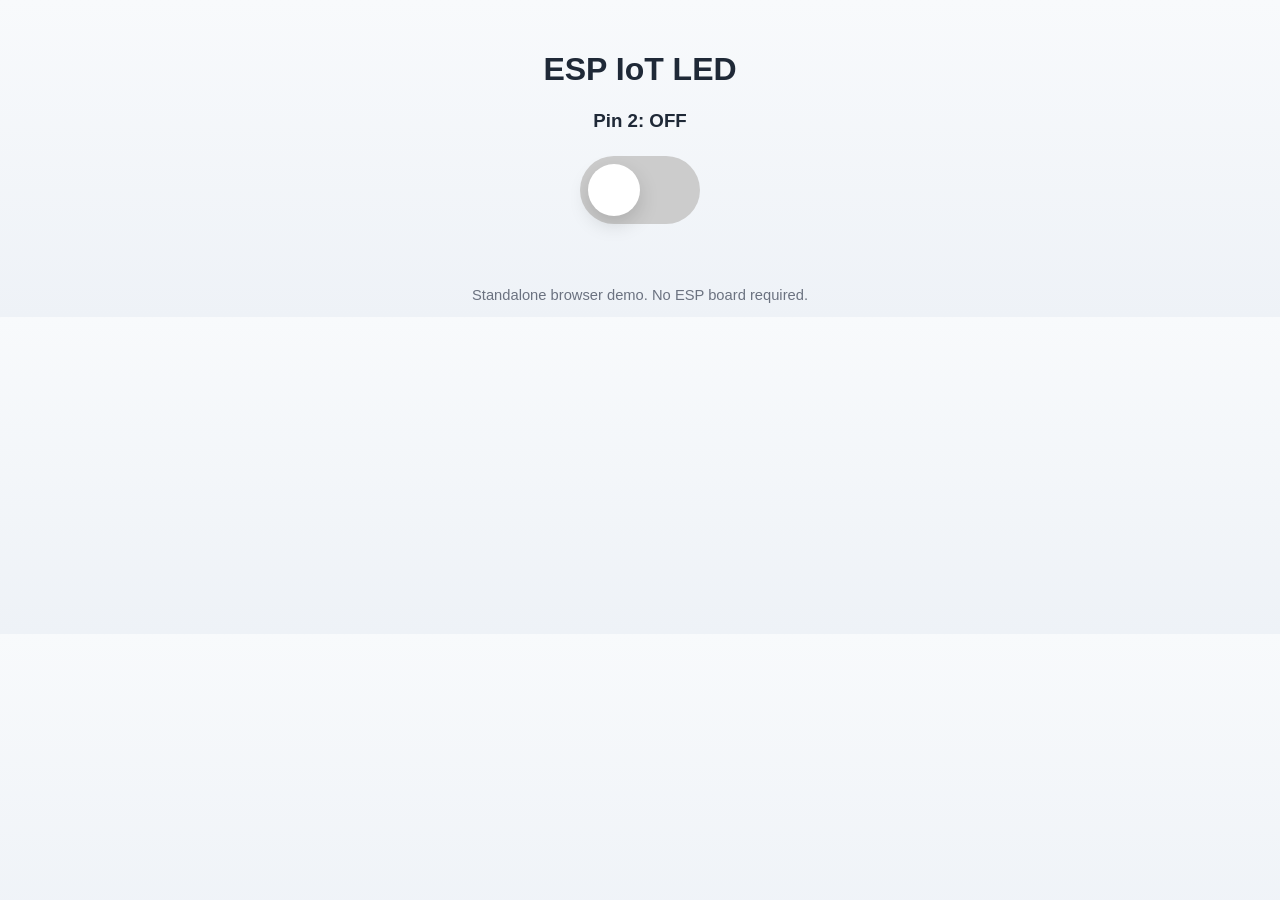
<file: showcase.html>
<!DOCTYPE html>
<html lang="en">
<head>
  <meta charset="UTF-8" />
  <meta name="viewport" content="width=device-width, initial-scale=1.0" />
  <title>ESP IoT LED Demo</title>
  <style>
    body {
      font-family: Arial, sans-serif;
      text-align: center;
      margin: 0 auto;
      padding-top: 30px;
      color: #1f2937;
      background: linear-gradient(180deg, #f8fafc 0%, #eef2f7 100%);
    }

    .control-panel {
      margin-top: 24px;
    }

    .switch-wrap {
      position: relative;
      display: inline-block;
    }

    .switch {
      position: relative;
      display: inline-block;
      width: 120px;
      height: 68px;
    }

    .switch input {
      display: none;
    }

    .switch input:disabled + .slider {
      opacity: 0.7;
      cursor: wait;
    }

    .slider {
      position: absolute;
      top: 0;
      left: 0;
      right: 0;
      bottom: 0;
      background-color: #ccc;
      border-radius: 34px;
      transition: background-color 0.2s ease;
    }

    .slider:before {
      position: absolute;
      content: "";
      height: 52px;
      width: 52px;
      left: 8px;
      bottom: 8px;
      background-color: white;
      transition: transform 0.4s ease;
      border-radius: 68px;
      box-shadow: 0 8px 20px rgba(0, 0, 0, 0.15);
    }

    input:checked + .slider {
      background-color: #2196F3;
    }

    input:checked + .slider:before {
      transform: translateX(52px);
    }

    .loading-indicator {
      position: absolute;
      right: -34px;
      top: 50%;
      width: 18px;
      height: 18px;
      margin-top: -9px;
      border: 3px solid rgba(31, 41, 55, 0.2);
      border-top-color: #2196F3;
      border-radius: 50%;
      opacity: 0;
      animation: spin 0.8s linear infinite;
    }

    .loading-indicator.visible {
      opacity: 1;
    }

    .feedback {
      min-height: 1.5em;
      margin: 18px 0 10px;
      color: #b45309;
      font-size: 0.95rem;
    }

    .retry-button {
      border: 0;
      border-radius: 999px;
      padding: 10px 18px;
      background: #111827;
      color: #ffffff;
      font-size: 0.95rem;
      cursor: pointer;
    }

    .retry-button.hidden {
      display: none;
    }

    .hint {
      margin-top: 18px;
      color: #6b7280;
      font-size: 0.92rem;
    }

    @keyframes spin {
      from { transform: rotate(0deg); }
      to { transform: rotate(360deg); }
    }
  </style>
</head>
<body>
  <h1>ESP IoT LED</h1>
  <h3>Pin 2: <span id="state">OFF</span></h3>

  <div class="control-panel">
    <div class="switch-wrap">
      <label class="switch">
        <input type="checkbox" id="output" />
        <span class="slider"></span>
      </label>
      <span class="loading-indicator" id="loading-indicator" aria-hidden="true"></span>
    </div>
    <p class="feedback" id="feedback" role="status" aria-live="polite"></p>
    <button class="retry-button hidden" id="retry-button" type="button">Retry</button>
  </div>

  <p class="hint">Standalone browser demo. No ESP board required.</p>

  <script>
    const stateLabel = document.getElementById('state');
    const feedback = document.getElementById('feedback');
    const retryButton = document.getElementById('retry-button');
    const loadingIndicator = document.getElementById('loading-indicator');
    const toggle = document.getElementById('output');

    let lastKnownState = false;
    let pendingState = false;
    let forceFailure = false;

    function setBusy(isBusy) {
      toggle.disabled = isBusy;
      loadingIndicator.classList.toggle('visible', isBusy);
      if (isBusy) {
        retryButton.classList.add('hidden');
        feedback.textContent = 'Updating LED state...';
      }
    }

    function setError(message) {
      feedback.textContent = message;
      retryButton.classList.remove('hidden');
    }

    function applyState(isOn) {
      toggle.checked = isOn;
      stateLabel.textContent = isOn ? 'ON' : 'OFF';
      lastKnownState = isOn;
    }

    async function syncStatus() {
      setBusy(true);
      try {
        await new Promise((resolve) => setTimeout(resolve, 450));
        applyState(lastKnownState);
        feedback.textContent = '';
      } catch (error) {
        setError('Unable to read the current LED state.');
      } finally {
        setBusy(false);
      }
    }

    async function sendState(isOn) {
      pendingState = isOn;
      setBusy(true);
      try {
        await new Promise((resolve, reject) => {
          setTimeout(() => {
            if (forceFailure) {
              reject(new Error('Simulated connection failure'));
              return;
            }
            resolve();
          }, 750);
        });

        applyState(isOn);
        feedback.textContent = '';
      } catch (error) {
        applyState(lastKnownState);
        setError('Update failed. Check the device connection and retry.');
      } finally {
        setBusy(false);
      }
    }

    toggle.addEventListener('change', function () {
      sendState(toggle.checked);
    });

    retryButton.addEventListener('click', function () {
      sendState(pendingState);
    });

    syncStatus();
  </script>
</body>
</html>
</file>
